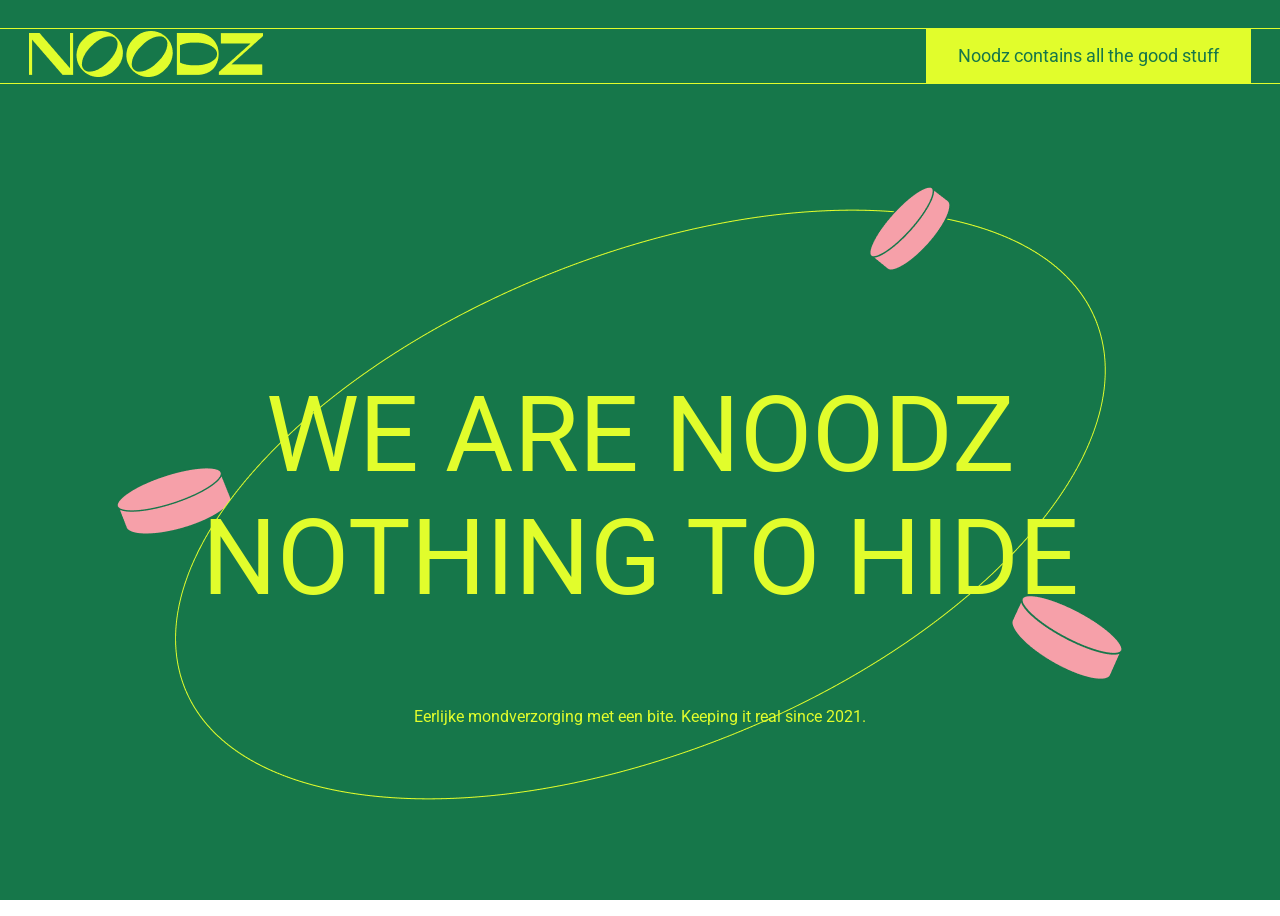
<file: index.html>
<!doctype html>
<html lang="en">
  <head>
    <meta charset="UTF-8" />
    <meta name="viewport" content="width=device-width, initial-scale=1.0" />
    <link rel="stylesheet" href="style.css" />
    <title>noodz</title>
  </head>
  <body>
    <div class="headerAndHeroSection">
      <header>
        <div>
          <a href="#"
            ><img
              src="images/image logo.png"
              alt="logo image"
              width="234"
              height="46"
          /></a>
          <a href="#" class="noodz-contains"
            ><span>Noodz contains all the good stuff</span>
          </a>
        </div>
      </header>

      <section class="hero-section">
        <div class="hero-sectionText">
          <h1>We are noodz Nothing to&nbsp;hide</h1>
          <p>
            Eerlijke mondverzorging met een bite. Keeping it real since 2021.
          </p>
        </div>
        <img
          src="images/hero image.png"
          alt="hero image"
          width="1073"
          height="819"
        />
      </section>
    </div>
  </body>
</html>
</file>
<file: style.css>
html {
  box-sizing: border-box;
}
*,
*::before,
*::after {
  box-sizing: inherit;
}
a {
  text-decoration: none;
}

:root {
  --black-green: rgb(22, 119, 74);
  --yellow-one: #e1fd2c;
  --yellow-two: #d3ff04;
  --purple: #4f2479;
  --white: #ffffff;
  --pink: #f6a0a9;
  --turquoise: #bbd4d0;
  --black: #000000;
  --green-one: #1b951d;
  --green-two: #30922c;
}

@font-face {
  font-family: "Roboto";
  src: url(Roboto/static/Roboto-Regular.ttf);
}

body {
  margin: 0;
  font-family: "Roboto";
}

.headerAndHeroSection {
  display: flex;
  flex-direction: column;
  height: 100dvh;
  background-color: var(--black-green);
  color: var(--yellow-one);
}

header {
  display: flex;
  flex-direction: column;
  justify-content: center;
  height: 7rem;
}

header > div {
  display: flex;
  align-items: center;
  justify-content: space-between;
  padding-inline: clamp(5px, calc(1vw + 1rem), 5rem);
  border-top: 1px solid var(--yellow-one);
  border-bottom: 1px solid var(--yellow-one);
  height: 50%;
}

header > div a:nth-child(1) img {
  max-width: 100%;
  height: auto;
}
header > div .noodz-contains {
  display: flex;
  flex-direction: column;
  align-items: center;
  justify-content: center;
  font-size: 1.1rem;
  color: var(--black-green);
  background-color: var(--yellow-one);
  padding-inline: 2rem;
  height: 100%;
  position: relative;
}

header > div .noodz-contains:hover {
  color: rgba(22, 119, 74, 0.7);
}

header > div .noodz-contains::after {
  content: "";
  height: 3px;
  width: 0%;
  position: absolute;
  bottom: 30%;
  left: 10%;
  background-color: var(--pink);
  transition: all 0.6s ease-in;
}

header > div .noodz-contains:hover::after {
  width: 80%;
}

@media (max-width: 480px) {
  header > div {
    display: flex;
    align-items: center;
    justify-content: space-between;
    padding-inline: clamp(5px, calc(1vw + 1rem), 5rem);
    gap: 1.2rem;
    height: 50%;
  }

  header > div .noodz-contains {
    font-size: 1rem;
    color: var(--black-green);
    background-color: var(--yellow-one);
    padding: 0.5rem 1rem;
    text-align: center;
    position: relative;
  }
}

/* hero-section */

.hero-section {
  flex: 1;
  display: flex;
  align-items: center;
  justify-content: center;
  position: relative;
}

.hero-section img {
  position: absolute;
  max-width: 100%;
  height: auto;
}

.hero-sectionText {
  z-index: 2;
  text-wrap: balance;
}

.hero-section h1 {
  font-size: clamp(1.8rem, calc(8vw + 1rem), 6.5625rem);
  text-transform: uppercase;
  letter-spacing: -2%;
  font-weight: normal;
  text-align: center;
}

.hero-section p {
  margin: 0 auto;
  text-align: center;
}
</file>
